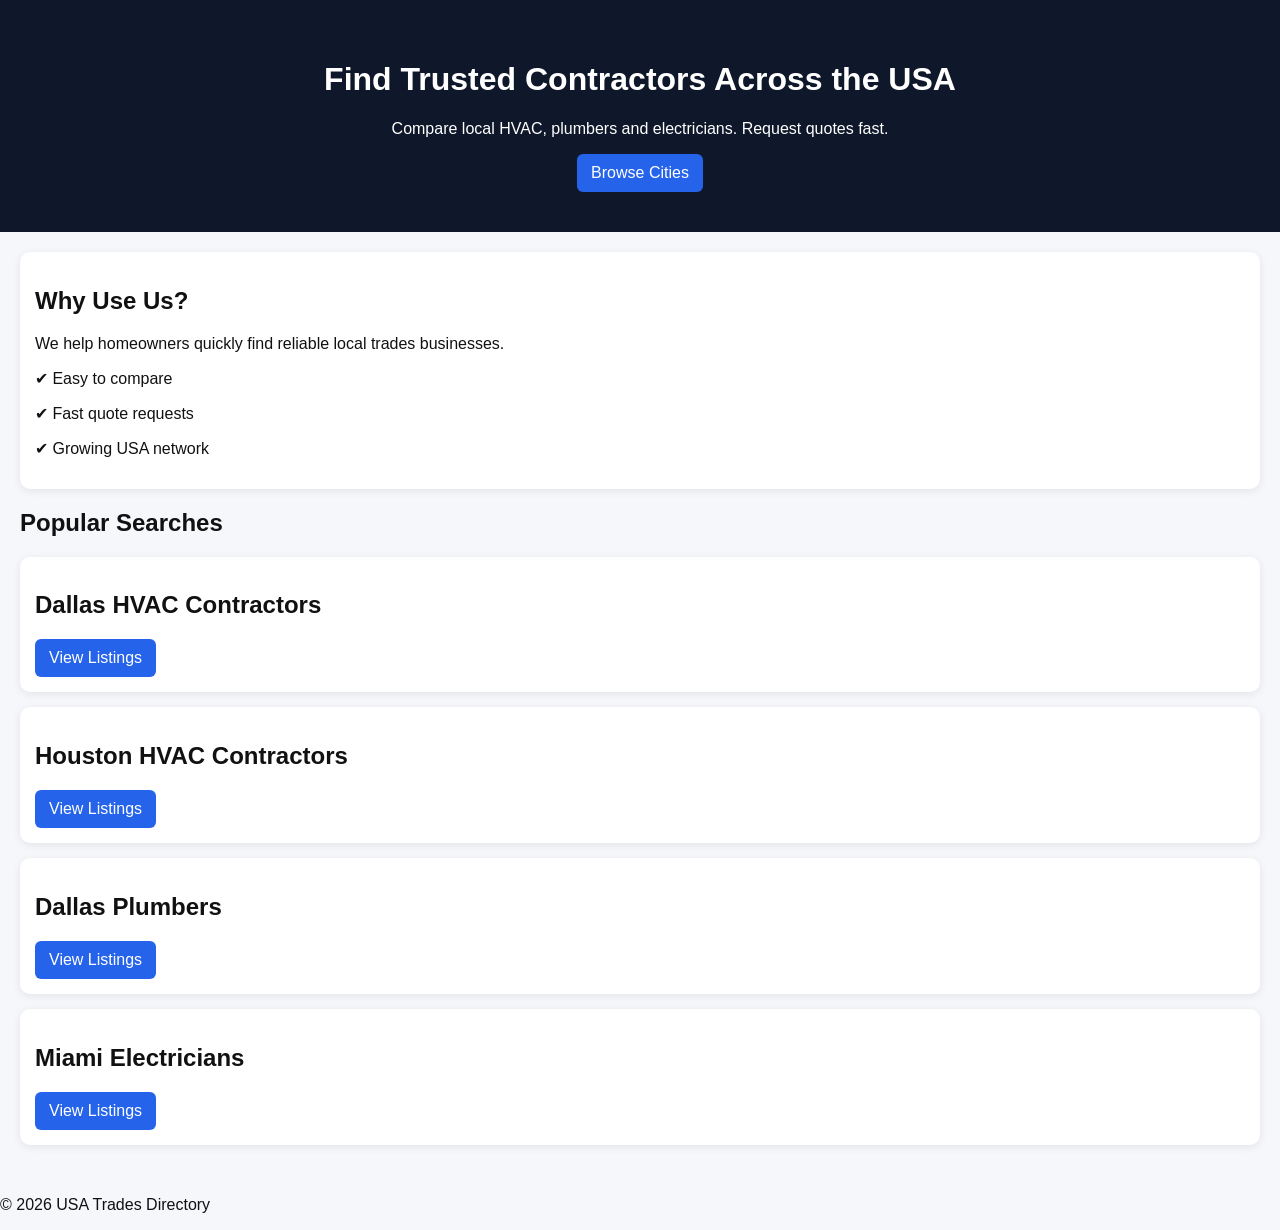
<file: index.html>
<!DOCTYPE html>
<html lang="en">
<head>
  <meta charset="UTF-8">
  <meta name="viewport" content="width=device-width, initial-scale=1.0">
  <title>USA Trades Directory | Trusted Local Contractors</title>
  <meta name="description" content="Find trusted HVAC, plumbers and electricians across the USA. Compare contractors and request quotes fast.">
  <link rel="stylesheet" href="style.css">
</head>
<body>

<header>
  <h1>Find Trusted Contractors Across the USA</h1>
  <p>Compare local HVAC, plumbers and electricians. Request quotes fast.</p>
  <a href="#cities" class="button">Browse Cities</a>
</header>

<div class="container">

  <div class="card">
    <h2>Why Use Us?</h2>
    <p>We help homeowners quickly find reliable local trades businesses.</p>
    <p>✔ Easy to compare</p>
    <p>✔ Fast quote requests</p>
    <p>✔ Growing USA network</p>
  </div>

  <h2 id="cities">Popular Searches</h2>

  <div class="card">
    <h2>Dallas HVAC Contractors</h2>
    <a href="hvac-dallas.html" class="button">View Listings</a>
  </div>

  <div class="card">
    <h2>Houston HVAC Contractors</h2>
    <a href="hvac-houston.html" class="button">View Listings</a>
  </div>

  <div class="card">
    <h2>Dallas Plumbers</h2>
    <a href="plumbers-dallas.html" class="button">View Listings</a>
  </div>

  <div class="card">
    <h2>Miami Electricians</h2>
    <a href="electricians-miami.html" class="button">View Listings</a>
  </div>

</div>

<footer>
  <p>© 2026 USA Trades Directory</p>
</footer>

</body>
</html>
</file>
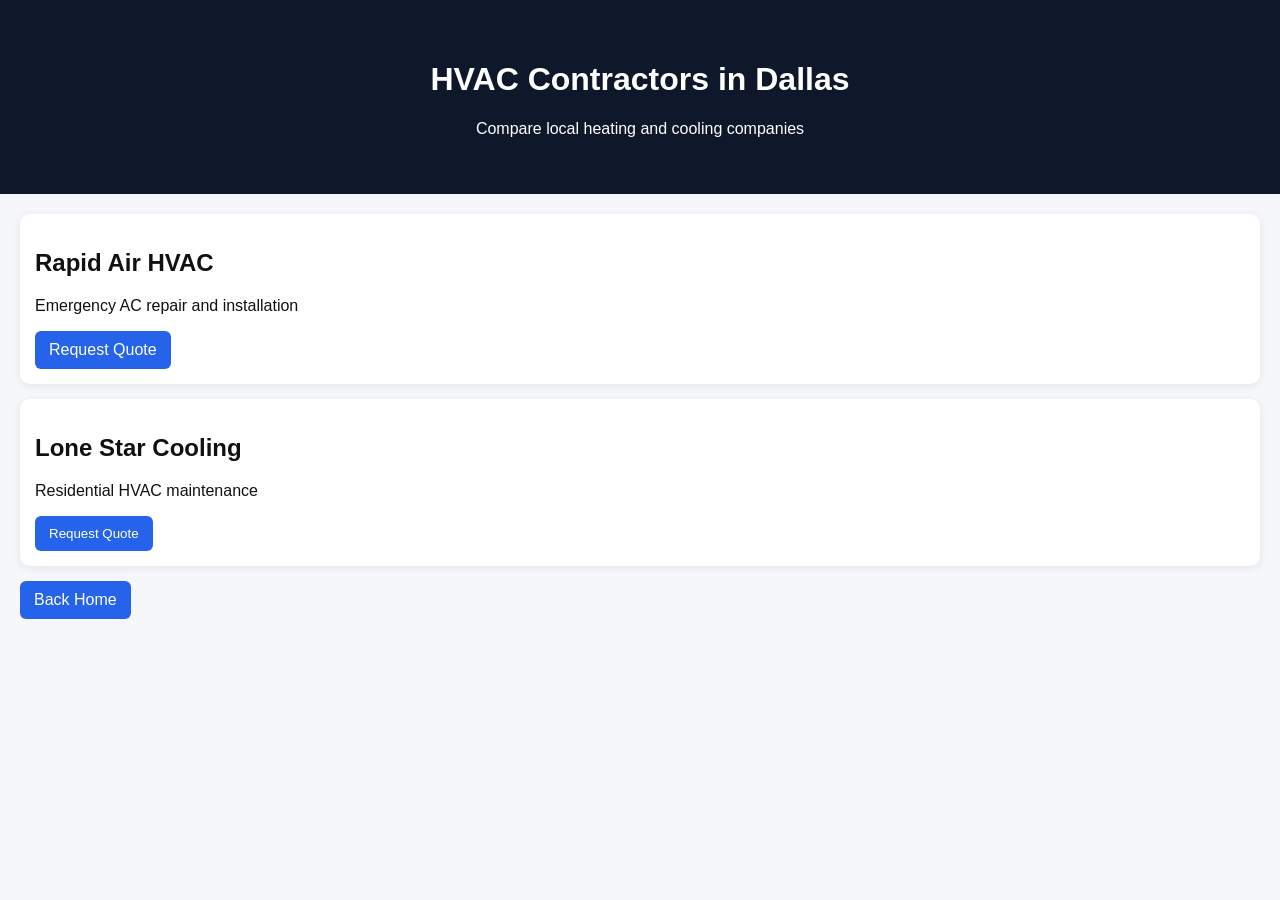
<file: hvac-dallas.html>
<!DOCTYPE html>
<html>
<head>
  <title>Dallas HVAC Contractors</title>
  <link rel="stylesheet" href="style.css">
</head>
<body>

<header>
  <h1>HVAC Contractors in Dallas</h1>
  <p>Compare local heating and cooling companies</p>
</header>

<div class="container">

  <div class="card">
    <h2>Rapid Air HVAC</h2>
    <p>Emergency AC repair and installation</p>
   <a href="quote.html" class="button">Request Quote</a>
  </div>

  <div class="card">
    <h2>Lone Star Cooling</h2>
    <p>Residential HVAC maintenance</p>
    <button>Request Quote</button>
  </div>

  <a class="button" href="index.html">Back Home</a>

</div>

</body>
</html>
</file>
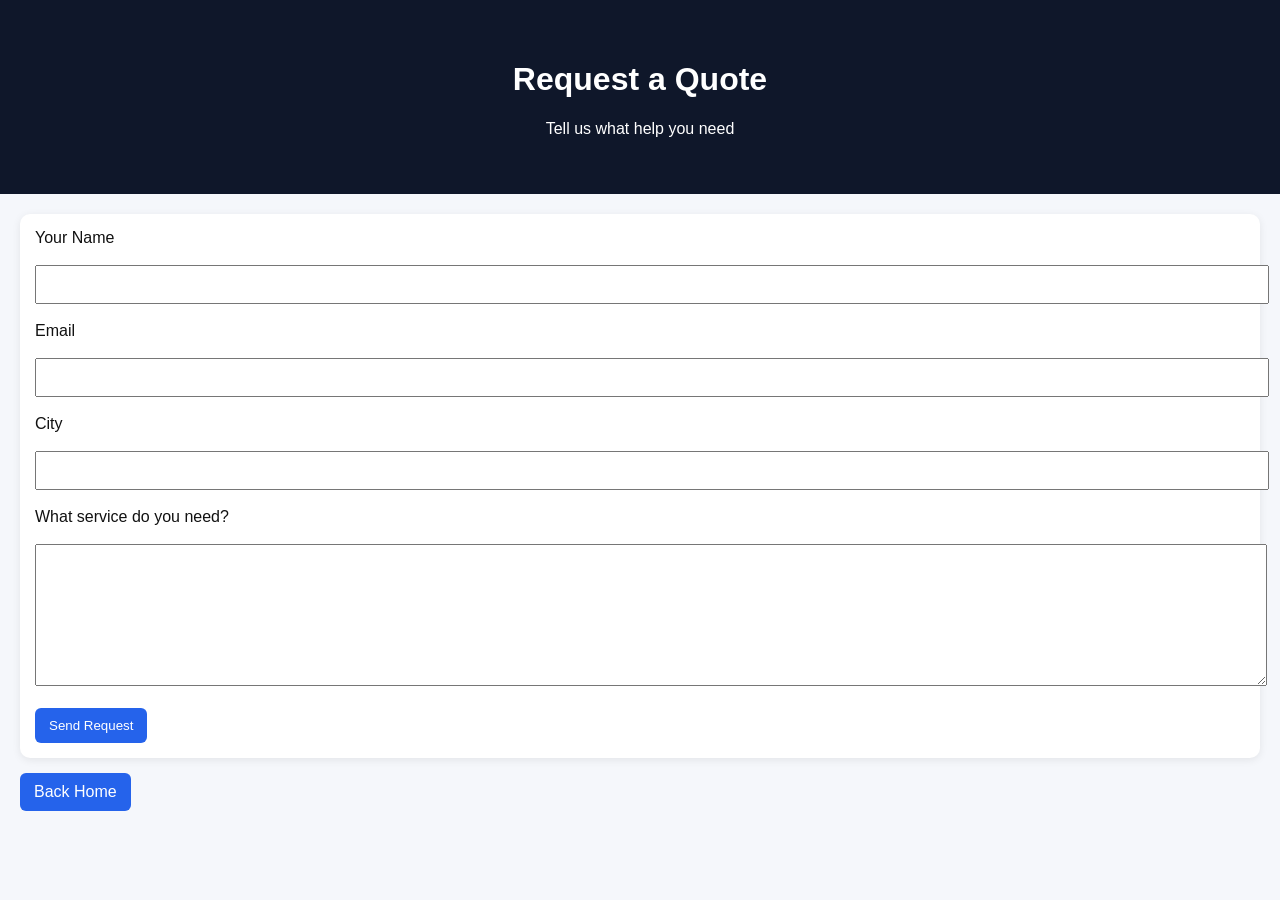
<file: quote.html>
<!DOCTYPE html>
<html lang="en">
<head>
<meta charset="UTF-8">
<meta name="viewport" content="width=device-width, initial-scale=1.0">
<title>Request a Quote</title>
<link rel="stylesheet" href="style.css">
</head>
<body>

<header>
<h1>Request a Quote</h1>
<p>Tell us what help you need</p>
</header>

<div class="container">

<div class="card">
<form>
<label>Your Name</label><br><br>
<input type="text" style="width:100%;padding:10px;"><br><br>

<label>Email</label><br><br>
<input type="email" style="width:100%;padding:10px;"><br><br>

<label>City</label><br><br>
<input type="text" style="width:100%;padding:10px;"><br><br>

<label>What service do you need?</label><br><br>
<textarea style="width:100%;padding:10px;height:120px;"></textarea><br><br>

<button type="submit">Send Request</button>
</form>
</div>

<a href="index.html" class="button">Back Home</a>

</div>

</body>
</html>
</file>
<file: style.css>
body {
  font-family: Arial, sans-serif;
  margin: 0;
  background: #f5f7fb;
  color: #111;
}

header {
  background: #0f172a;
  color: white;
  padding: 40px;
  text-align: center;
}

.container {
  padding: 20px;
}

.card {
  background: white;
  padding: 15px;
  margin-bottom: 15px;
  border-radius: 10px;
  box-shadow: 0 2px 8px rgba(0,0,0,0.08);
}

a.button, button {
  display: inline-block;
  background: #2563eb;
  color: white;
  padding: 10px 14px;
  text-decoration: none;
  border-radius: 6px;
  border: none;
}
</file>
